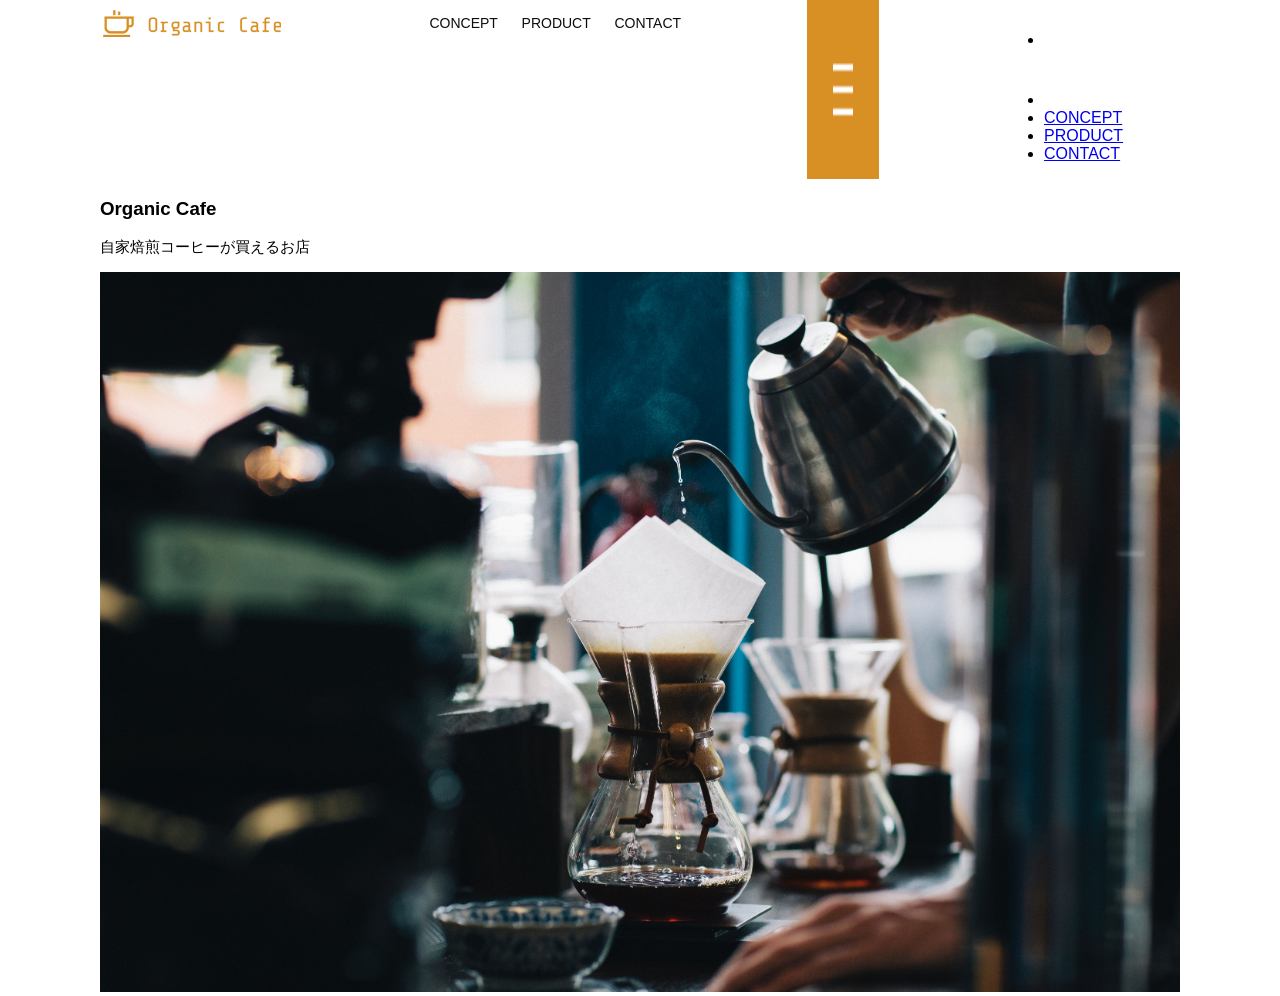
<file: html-css-kadai_013/index.html>
<!DOCTYPE html>
<html>
  <head>
    <title>Organic Cafe</title>
    <meta charset="UTF-8" />
    <meta name="description" content="自家焙煎のコーヒーがお家で楽しめるOrganic Cafe"/>
    <meta name="viewport" content="width=device-width, initial-scale=1.0" />
    <link rel="stylesheet" href="style.css" />
  </head>
  <body>
    <!-- ヘッダー -->
    <header>
      <!-- ロゴ -->
      <a href="index.html" id="logo">
        <img src="images/logo.png" alt="トップページに戻る"/>
      </a>

      <!-- PC用ナビゲーション -->
      <nav id="nav-pc">
        <a href="index.html#concept">CONCEPT</a>
        <a href="index.html#product">PRODUCT</a>
        <a href="index.html#contact">CONTACT</a>
      </nav>

      <!-- スマホ用メニューボタン -->
        <img id="menu-sp" src="./images/button-menu.png" alt="ナビゲーションを開く" onclick="document.getElementById('nav-sp').style.display = 'block'">
      
        <!-- スマホ用ナビゲーション -->
        <nav id="nav-sp">
           <ul>
             <li>
               <img src="./images/button-close.png" alt="ナビゲーションを閉じる" id="close" onclick="document.getElementById('nav-sp').style.display = 'none'">
              </li>
            </ul>
          <nav>
              <ul>
                <li>
                  <a  href="index.html" id="logo-sp" onclick="document.getElementById('nav-sp').style.display = 'block'">
                  <img src="images/logo-sp.png" alt="トップページに戻る"></a>
                </li>
                <li><a class="menu" href="index.html#concept" onclick="document.getElementById('nav-sp').style.display = 'none'">CONCEPT</a></li>
                <li><a class="menu" href="index.html#product" onclick="document.getElementById('nav-sp').style.display = 'none'">PRODUCT</a></li>
                <li><a class="menu" href="index.html#contact" onclick="document.getElementById('nav-sp').style.display = 'none'">CONTACT</a></li>
              </ul>
          </nav> 
    </header>

    <main>
      <article>
        <!-- メインビジュアル -->
        <section id="main-visual">
          <div id="main-message">
            <h1>Organic Cafe</h1>
            <p>自家焙煎コーヒーが買えるお店</p>
          </div>
          <img src="images/main-image.jpg" alt="コーヒーをハンドドリップで淹れる画像"/>
        </section>
      </article>
    </main>
  </body>
</html>
</file>
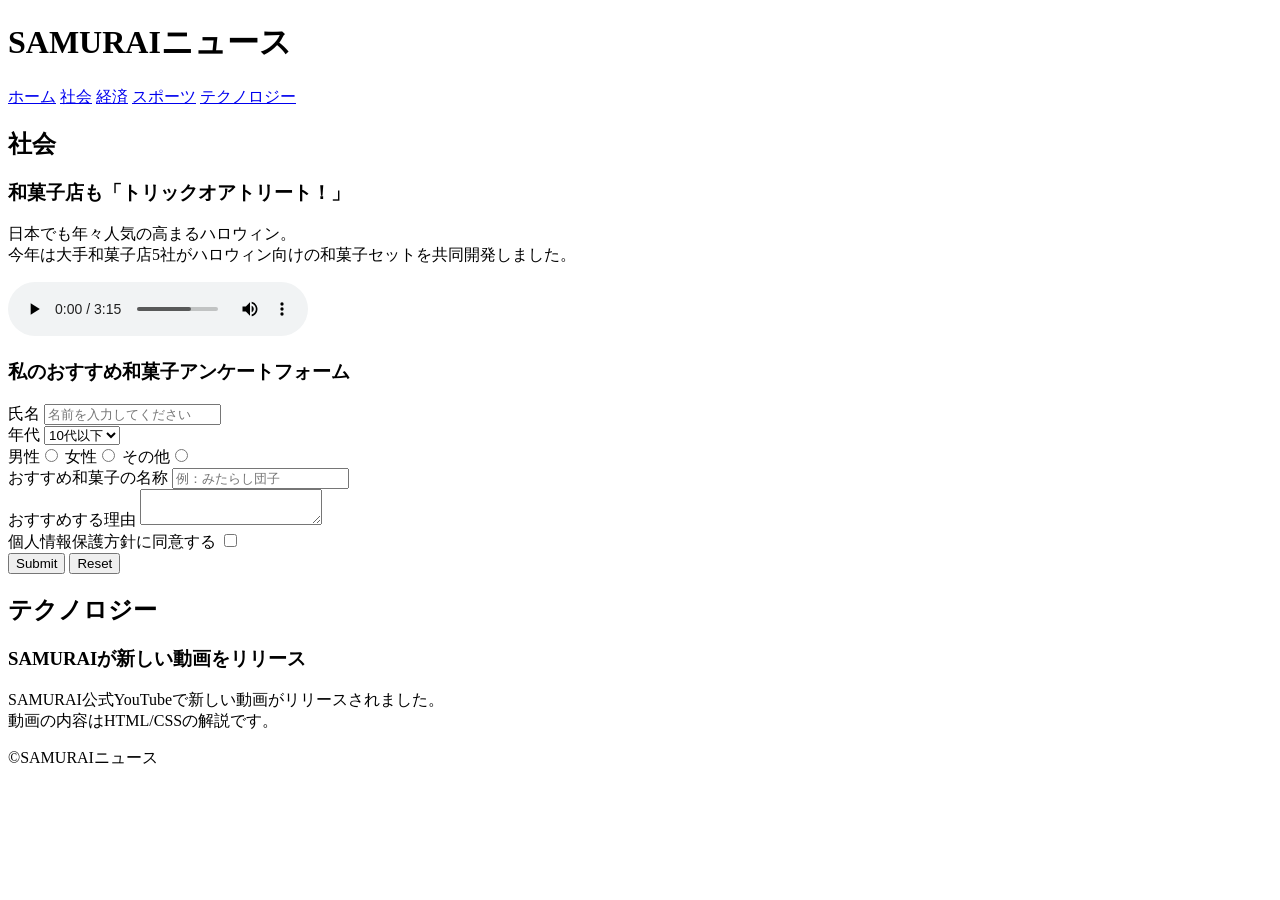
<file: kadai_008/kadai_008.html>
<!DOCTYPE html>
<html>
    <head>
    <title>8章課題</title>
    <meta name="description" content="このページは8章の課題です。">
    <meta charset="UTF-8">
    </head>
    <body>
        <header>
            <h1>SAMURAIニュース</h1>
            <nav>
                <a href="https://www.sejuku.net/">ホーム</a>
                <a href="https://www.sejuku.net/">社会</a>
                <a href="https://www.sejuku.net/">経済</a>
                <a href="https://www.sejuku.net/">スポーツ</a>
                <a href="https://www.sejuku.net/">テクノロジー</a>
            </nav>
        </header>
        <main>
            <article>
                <h2>社会</h2>
                <section>                    
                    <h3>和菓子店も「トリックオアトリート！」</h3>
                    <p>日本でも年々人気の高まるハロウィン。
                        <br>
                        今年は大手和菓子店5社がハロウィン向けの和菓子セットを共同開発しました。
                    </p>
                    <audio src="ichi.mp3" controls></audio>    
                </section>                
                <section>
                    <h3>私のおすすめ和菓子アンケートフォーム</h3>
                    <form>
                        <label>氏名</label>
                        <input type="text" placeholder="名前を入力してください">
                        <br>
                        <label>年代</label>
                        <select>
                            <option>10代以下</option>
                            <option>20代</option>
                            <option>30代</option>
                            <option>40代以上</option>
                        </select>
                        <br>
                        <label>男性</label><input type="radio" name="gender">
                        <label>女性</label><input type="radio" name="gender">
                        <label>その他</label><input type="radio" name="gender">
                        <br>
                        <label>おすすめ和菓子の名称</label>
                        <input type="text" placeholder="例：みたらし団子">
                        <br>
                        <label>おすすめする理由</label>
                        <textarea></textarea>
                        <br>
                        <label>個人情報保護方針に同意する</label>
                        <input type="checkbox">
                        <br>
                        <input type="submit">
                        <input type="reset">
                    </form>
                </section>               
            </article>
            <article>
                <h2>テクノロジー</h2>
                 <section>                    
                    <h3>SAMURAIが新しい動画をリリース</h3>
                    <p>SAMURAI公式YouTubeで新しい動画がリリースされました。
                        <br>
                        動画の内容はHTML/CSSの解説です。
                    </p>    
                </section>
            </article>
        </main>
        <footer>
            <p>&copy;SAMURAIニュース</p>            
        </footer>
    </body>
</html>
</file>
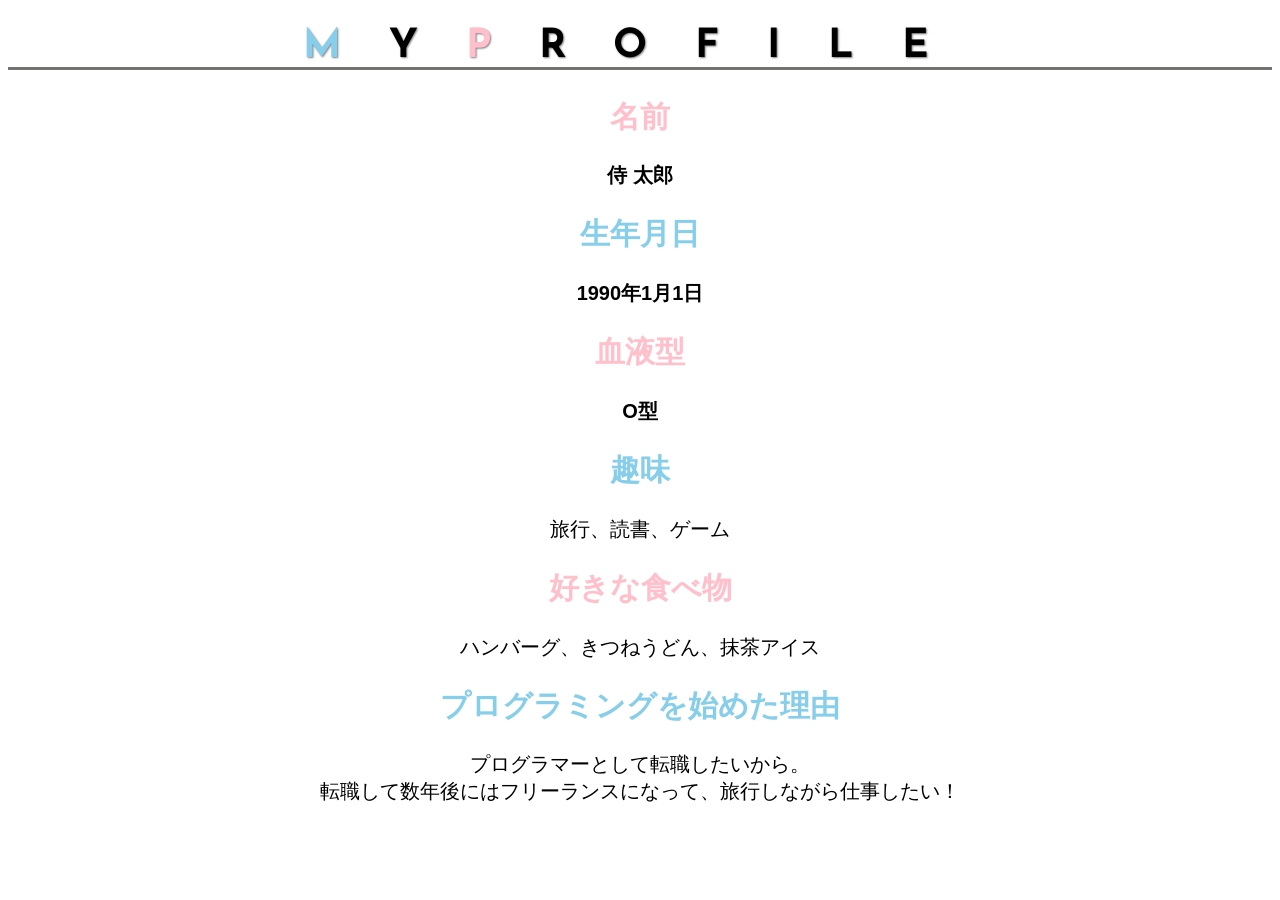
<file: kadai_015/kadai_015.html>
<!DOCTYPE html>
<html>
    <head>
        <title>15章課題</title>
         <meta charset="UTF-8">
         <meta name="description" content="このページは15章の課題です。">
         <link rel="stylesheet" href="style.css">
         <link rel="preconnect" href="https://fonts.googleapis.com">
         <link rel="preconnect" href="https://fonts.gstatic.com" crossorigin>
         <link href="https://fonts.googleapis.com/css2?family=Josefin+Sans&display=swap" rel="stylesheet">

         <link rel="preconnect" href="https://fonts.googleapis.com">
         <link rel="preconnect" href="https://fonts.gstatic.com" crossorigin>
         <link href="https://fonts.googleapis.com/css2?family=Josefin+Sans:ital,wght@0,100..700;1,100..700&family=Noto+Sans+JP&display=swap" rel="stylesheet">
    </head>
    <body>
        <h1 class="google-fonts"><span class="text-skyblue">M</span>Y<span class="text-pink">P</span>ROFILE</h1>
        <div id="basic">
            <h2 class="text-pink">名前</h2>
            <p>侍   太郎</p>
            <h2 class="text-skyblue">生年月日</h2>
            <p>1990年1月1日</p>
            <h2 class="text-pink">血液型</h2>
            <p>O型</p>
        </div>
        <h2 class="text-skyblue">趣味</h2>
        <p>旅行、読書、ゲーム</p>
        <h2 class="text-pink">好きな食べ物</h2>
        <p>ハンバーグ、きつねうどん、抹茶アイス</p>
        <h2 class="text-skyblue">プログラミングを始めた理由</h2>
        <p>プログラマーとして転職したいから。<br>
            転職して数年後にはフリーランスになって、旅行しながら仕事したい！</p>
    </body>
</html>
</file>
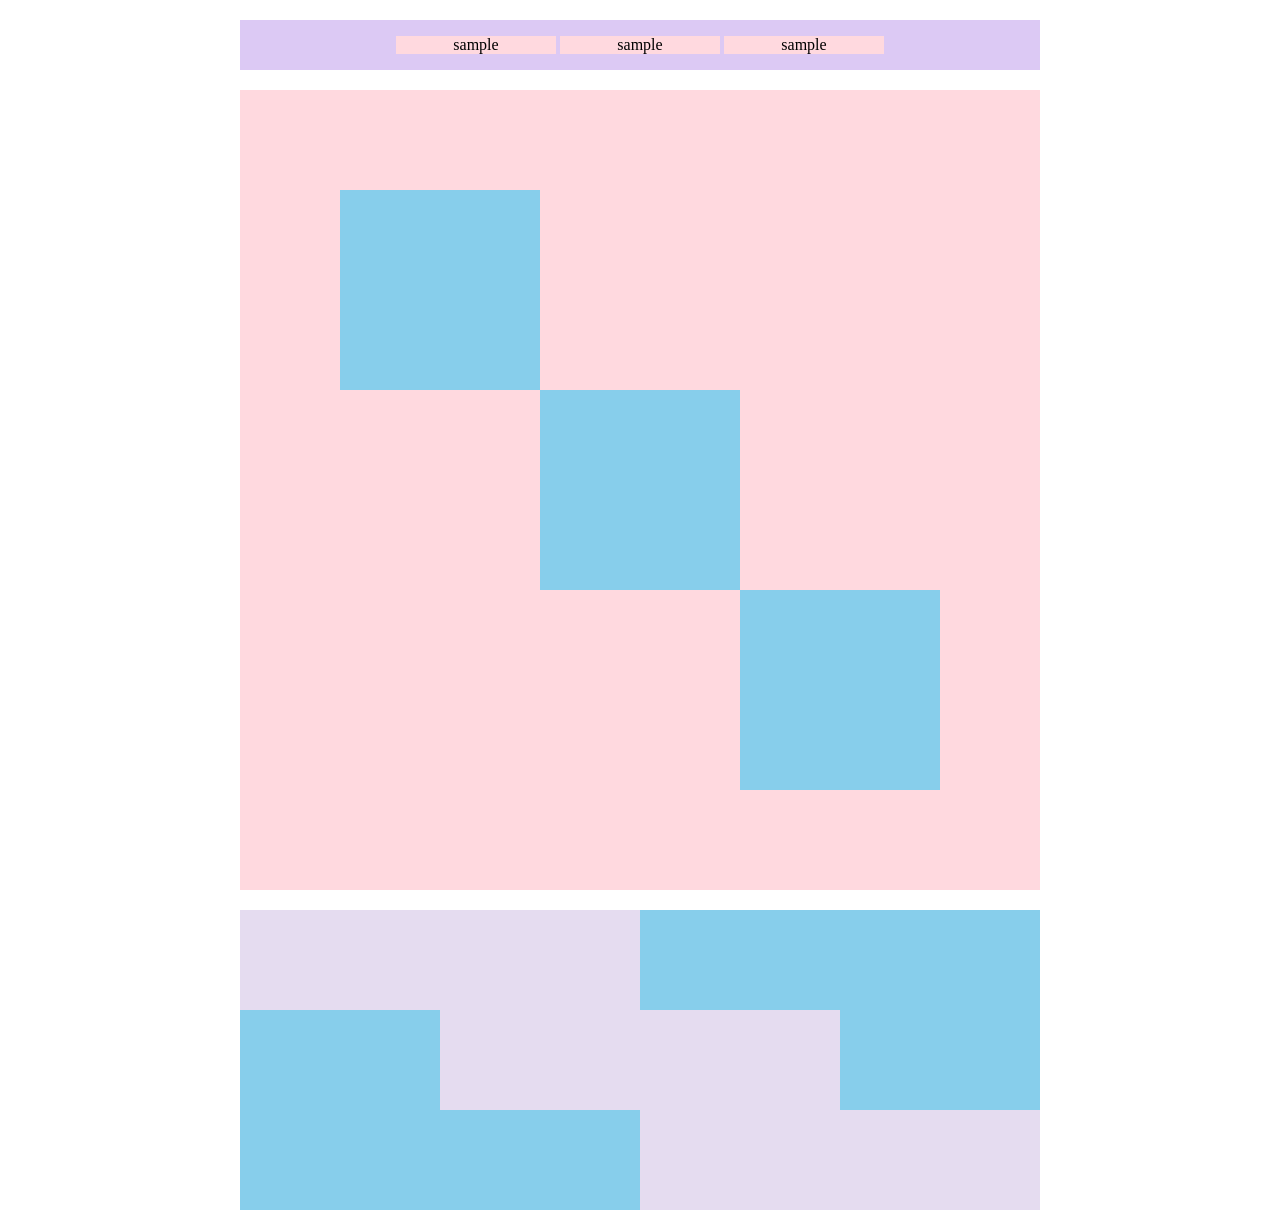
<file: kadai_018/kadai_018.html>
<!DOCTYPE html>
<html>
<head>
  <meta charset="UTF-8">
  <link rel="stylesheet" href="style.css">
  <meta name="description" content="このページは18章の課題です。">
  <title>18章課題</title>
</head>
<body>
  <div id="top">
    <p class="top-child">sample</p>
    <p class="top-child">sample</p>
    <p class="top-child">sample</p>
  </div>
  <div id="middle">
    <div id="middle-child01"></div>
    <div id="middle-child02"></div>
    <div id="middle-child03"></div>
  </div>
  <div id="bottom">
    <div id="bottom-child01"></div>
    <div id="bottom-child02"></div>
    <div id="bottom-child03"></div>
  </div>
</body>
</html>
</file>
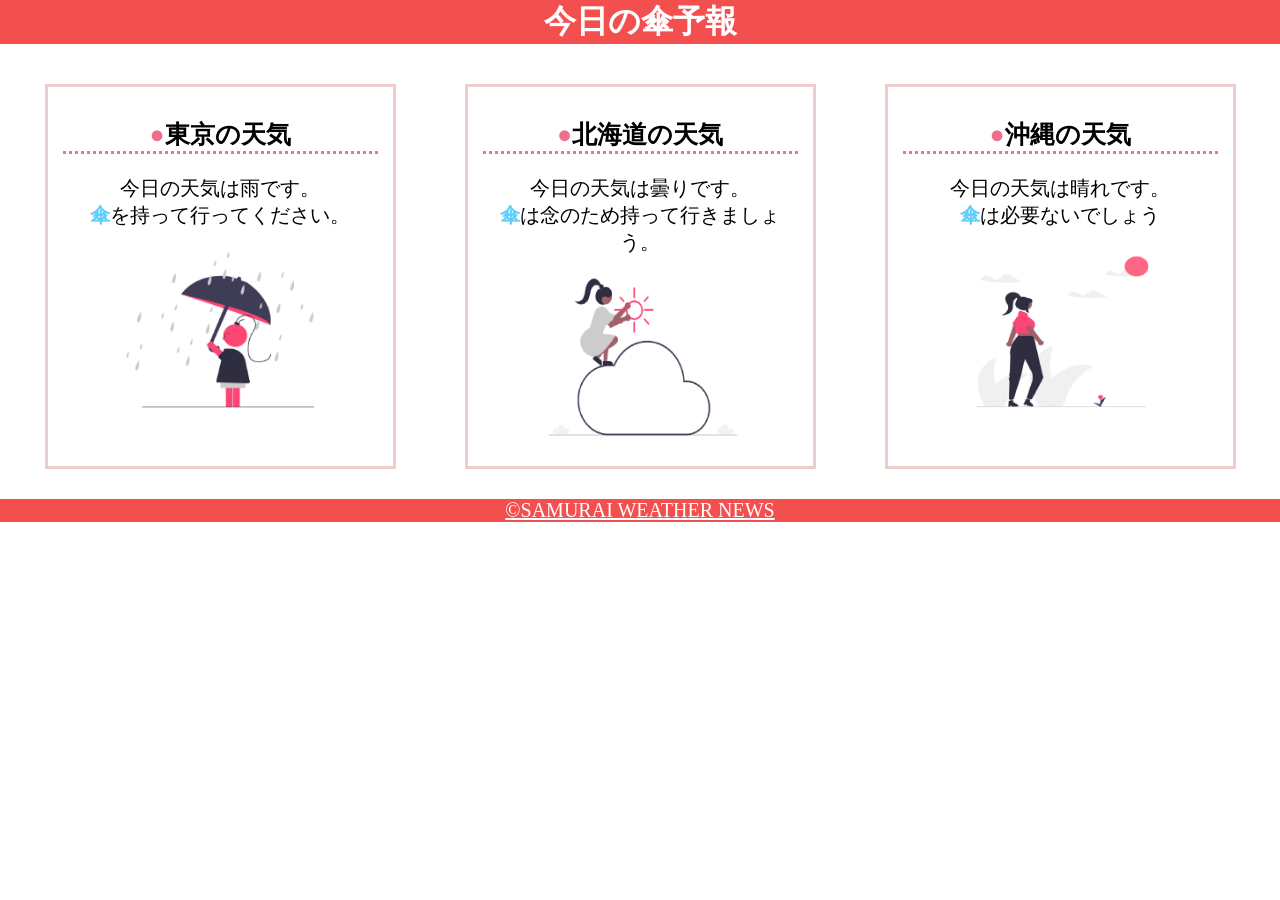
<file: kadai_022/kadai_022.html>
<!DOCTYPE html>
<html>
    <head>
        <meta charset="UTF-8">
        <meta name="viewport" content="width=device-width, initial-scale=1.0">
        <link rel="stylesheet" href="style.css">
        <meta name="description" content="このページは22章の課題です。">
        <title>22章課題</title>
    </head>
    <body>
       
        <header>
            <h1>今日の傘予報</h1>
        </header>  
 
        <main>

            <div id="parent">
                <div class="contents">
                    <h2>東京の天気</h2>
                    <p>今日の天気は雨です。</p>
                    <p>傘を持って行ってください。</p>
                    <img src="images/rainy.png" alt="雨">
                </div>
 
                <div class="contents">
                    <h2>北海道の天気</h2>
                    <p>今日の天気は曇りです。</p>
                    <p>傘は念のため持って行きましょう。</p>
                    <img src="images/cloudy.png" alt="曇り">
                </div>
 
                <div class="contents">
                    <h2>沖縄の天気</h2>
                    <p>今日の天気は晴れです。</p>
                    <p>傘は必要ないでしょう</p>
                    <img src="images/sunny.png" alt="晴れ">
                </div>

            </div>    
 
        </main>
 
        <footer>
            <a href="https://www.sejuku.net/corp/">&copy;SAMURAI WEATHER NEWS</a>
         </footer>
 
    </body>
</html>
</file>
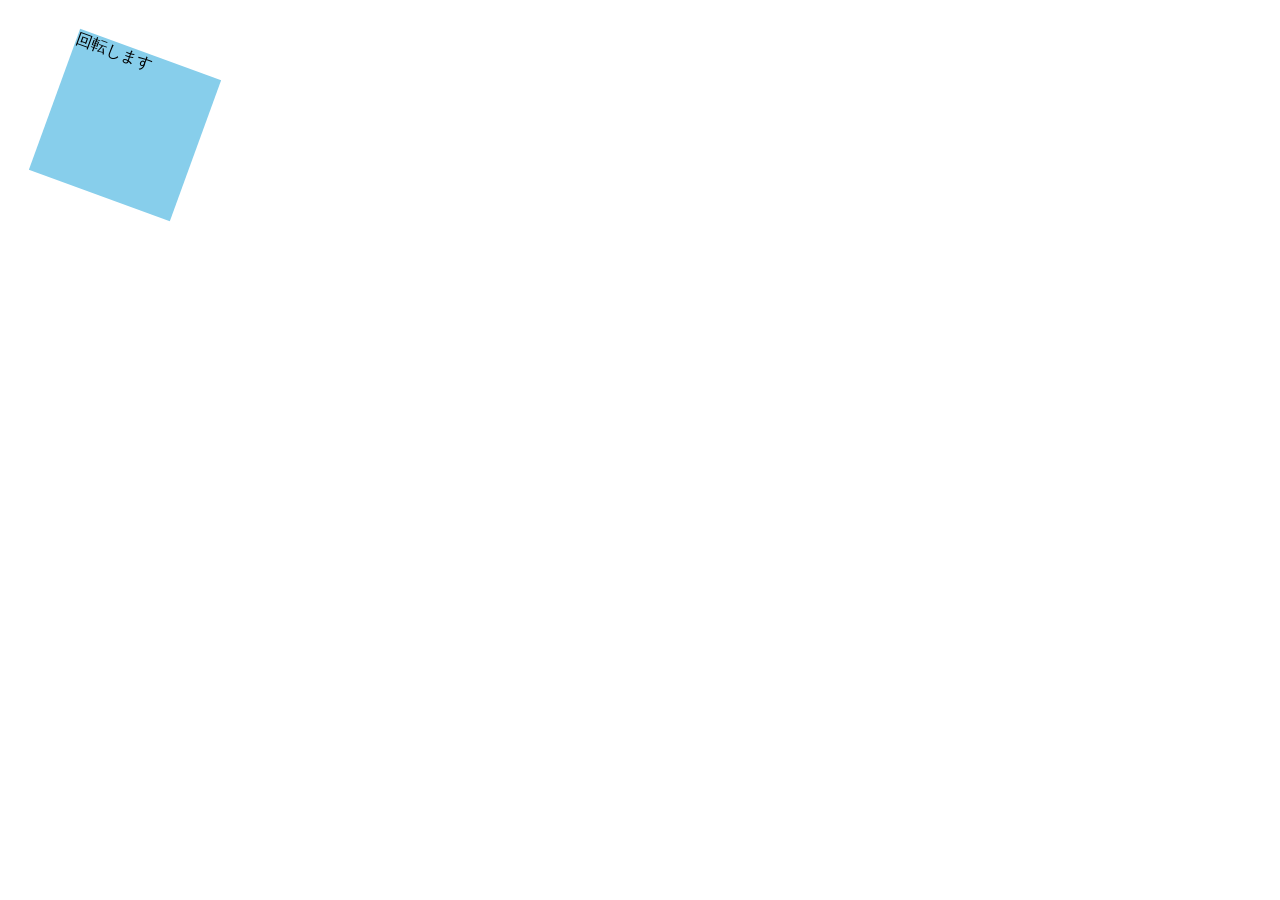
<file: kadai_mdn_css/mdn.html>
<!DOCTYPE html>
<html>

<head>
    <style>
        div {
            position: absolute;
            left: 50px;
            top: 50px;
            width: 150px;
            height: 150px;
            background-color: skyblue;
            transform: rotate(20deg);
        }
    </style>
</head>

<body>
    <div>
        回転します
    </div>

</body>

</html>
</file>
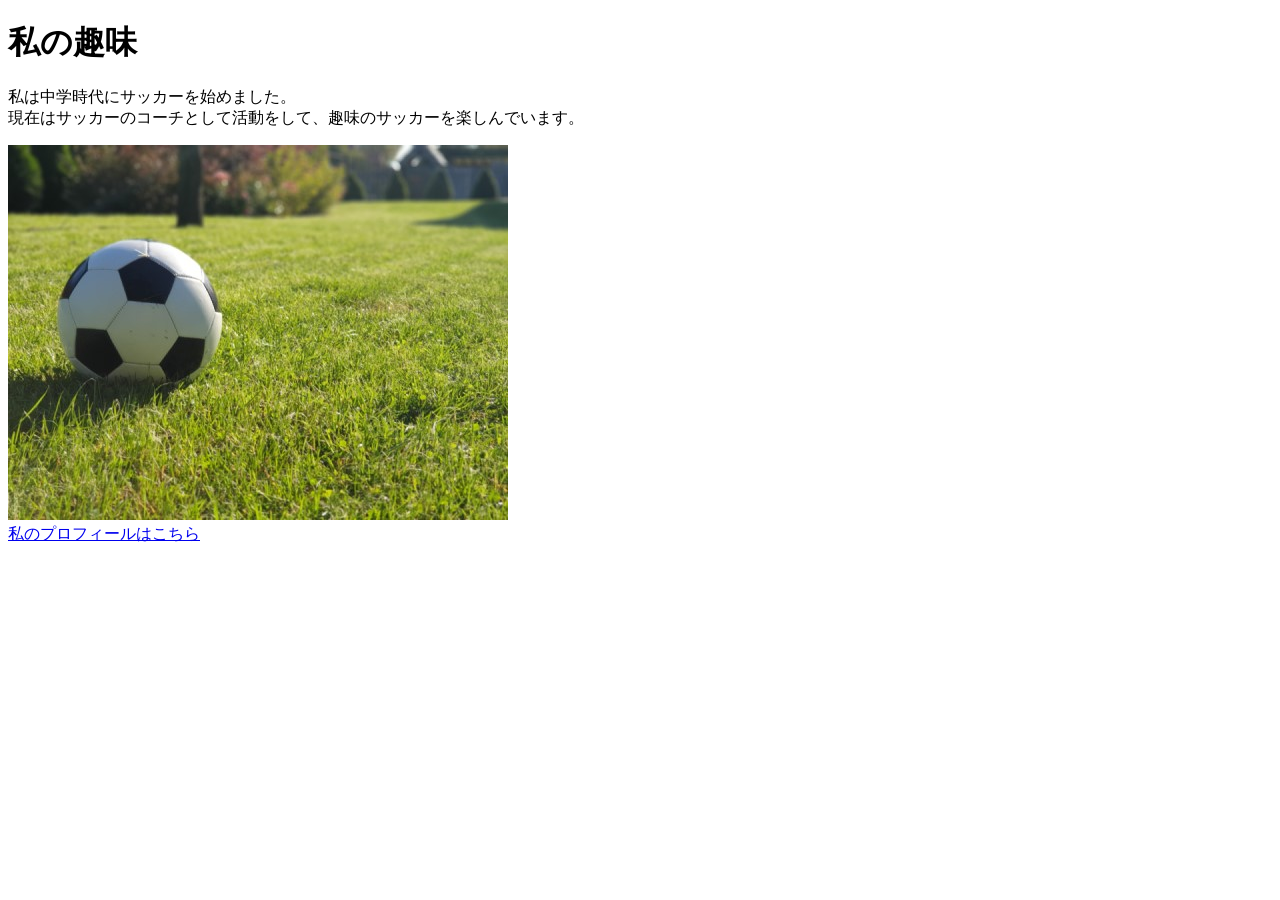
<file: kadai_005/html/kadai_005.html>
<!DOCTYPE html>
<html>
<head>
  <title>5章課題</title>
  <meta name="description" content="このページは5章の課題です。">
  <meta charset="UTF-8">
</head>
<body>
  <h1>私の趣味</h1>
  <p>私は中学時代にサッカーを始めました。<br>
    現在はサッカーのコーチとして活動をして、趣味のサッカーを楽しんでいます。
  </p>
  <img src="../images/sample.jpg" alt="芝生の上にあるサッカーボール"><br>
  <a href="https://x.com/samuraijuku">私のプロフィールはこちら</a>
</body>
</html>
</file>
<file: html-css-kadai_013/style.css>
/* PC、スマホ共通スタイル */
body {
  font-family: "Source Sans Pro", "Hiragino Kaku Gothic ProN", Meiryo, Arial,
    sans-serif;
}

p {
  font-size: 15px;
}

#main-visual>img {
  width: 100%;
}

/*================
PC用のスタイル 
=================*/
@media screen and (min-width: 768px) {
  /* 横幅設定 */
  body {
    max-width: 1080px;
    min-width: 960px;
    margin: 0 auto 0 auto;
  }

  /* ヘッダー */
  header {
    display: flex;
    justify-content: space-between;
  }

  /* ナビゲーションのレイアウト */
  #nav-pc {
    text-align: right;
    font-size: 14px;
    padding-top: 15px;
  }

  /* ナビゲーションのリンクの装飾設定 */
  #nav-pc>a {
    text-decoration: none;
    margin-left: 20px;
  }

  #nav-pc>a:link {
    color: #0d0d0d;
  }

  #nav-pc>a:visited {
    color: #0d0d0d;
  }

  #nav-pc>a:hover {
    color: #0d0d0d;
    text-decoration: underline;
  }

  #nav-pc>a:active {
    color: #0d0d0d;
  }
}

/*================
スマートフォン用のスタイル 
=================*/
/* 画面幅が767px以下のとき */
@media screen and (max-width: 767px) {
  /* スマートフォン用のスタイルを指定する */
  /* PC用ナビゲーション非表示 */
  body {
    min-width: 375px;
    margin: 0;
  }

  #nav-pc {
    display: none;
}


/* ハンバーガーメニュー */
   #menu-sp {
     float: right;
     padding: 0;
   }

   /* スマートフォン用ナビゲーション */
   #nav-sp {
     background-color: #ce933e;
     position: absolute;
     left: 0;
     top: 0;
     height: 100%;
     width: 100%;
     display: none;
     z-index: 100;
   }
  #nav-sp ul {
    padding-left: 0;
  }
  #nav-sp li {
    list-style: none;
  }

   /* xボタン */
  #close {
    position: absolute;
    top: 20px;
    right: 20px;
  }

   /* ナビゲーションメニュー用ロゴ */
   #logo-sp {
    margin: 80px 0px 30px 20px;
   }

   #nav-sp a {
    display: block;
   }

  #nav-sp a:link {
    color: #ffffff;
  } 

  #nav-sp a:visited {
    color: 	#ffffff;
  }

  #nav-sp a:hover {
    color: #ffffff;
    text-decoration: underline
  }

  #nav-sp a:active {
    color: #ffffff;
  }

  #nav-sp .menu {
    text-decoration: none;
    display: block;
    margin: 0 20px;
    height: 44px;
    font-size: 16px;
    background-image: url(./images/arrow.png);
    background-repeat: no-repeat;
    background-position: right top;
  }

@media only screen and (min-width: 768px) {
  #menu-sp {
    display: none;
  }
  #nav-sp {
    display: none;
  }
}
</file>
<file: kadai_015/style.css>
body {
  font-family: "Arial", "Meiryo", sans-serif;
}

html {
    font-size: 20px;
    text-align: center;
}

.text-skyblue {
  color: skyblue; 
}

.text-pink {
  color: rgb(255, 192, 203);
}

.google-fonts {  
  font-family: "Josefin Sans", sans-serif;
  font-optical-sizing: auto;
  font-weight: <weight>;
  font-style: normal;
}

h1 {
  font-size: 2em;
  letter-spacing: 1.2em;
  text-shadow: 1px 1px 2px gray;
  border-bottom: solid 3px rgb(115, 115, 114);
}

#basic p {
  font-weight: bold;
}
</file>
<file: kadai_018/style.css>
#top {
    width: 800px;
    background-color: #dcc9f4;
    margin: 20px auto;
    text-align: center;
}
.top-child {
    width: 20%;
    background-color: #ffd9df;
    display: inline-block;    
}

#middle {
    width: 800px;
    height: 800px;
    margin: 20px auto;
    background-color: #ffd9df ;
    position: relative;
}
#middle-child01 {
    width: 200px;
    height: 200px;
    background-color: #87ceeb;
    position: absolute;
    top: 100px;
    left: 100px;
}
#middle-child02 {
    width: 200px;
    height: 200px;
    background-color: #87ceeb;
    position: absolute;
    top: 300px;
    left: 300px;
}
#middle-child03 {
    width: 200px;
    height: 200px;
    background-color: #87ceeb;
    position: absolute;
    top: 500px;
    left: 500px; 
}

#bottom {
    width: 800px;
    height: 300px;
    margin: 20px auto;
    background-color: #87ceeb;
}
#bottom-child01 {
    width: 400px;
    height: 100px;
    background-color: #e5dcf0;
}
#bottom-child02 {
    width: 400px;
    height: 100px;
    background-color: #e5dcf0;
    position: relative;
    left: 200px;
}
#bottom-child03 {
    width: 400px;
    height: 100px;
    background-color: #e5dcf0;
    position: relative;
    left: 400px;
}
</file>
<file: kadai_022/style.css>
h1, p, body {
    margin: 0;
}

h1 {
    color: rgb(255, 255, 255);
}

p, a {
    font-size: 20px;
}


header {
    margin-bottom: 20px;
    background-color: rgb(244, 79, 79);
    text-align: center;
}

main {
    margin: 10px;
}
#parent {
    display: flex;
    justify-content: space-around;
}
.contents {
    border: solid 3px rgb(238, 204, 204);
    flex-basis: 25%;
    justify-content: space-between;
    padding: 10px 15px;
    margin: 20px 0;
    text-align: center;
}
.contents img {
  margin: 10px 0;
  width: 70%;
}

h2 {
    font-size: 25px;
    border-bottom: 3px dotted rgb(236, 122, 122);
}
h2::before {
   content: "●";
   color: rgb(239, 111, 139);
}
.contents p:nth-of-type(2)::first-letter{
    font-weight: bold;
    color: rgb(97, 206, 249);
}

footer {
    background-color: rgb(244, 79, 79);
    text-align: center;
}
a {
    color: rgb(255, 255, 255);   
}
a:visited {
    color: rgb(193, 234, 251)
}
a:hover {
    color: rgb(245, 178, 168);
}

@media screen and (max-width: 768px) {
    h2 {
        font-size: 30px;
    }
    p {
        font-size: 25px;
    }
    #parent {
        flex-direction: column;
    }
}
</file>
